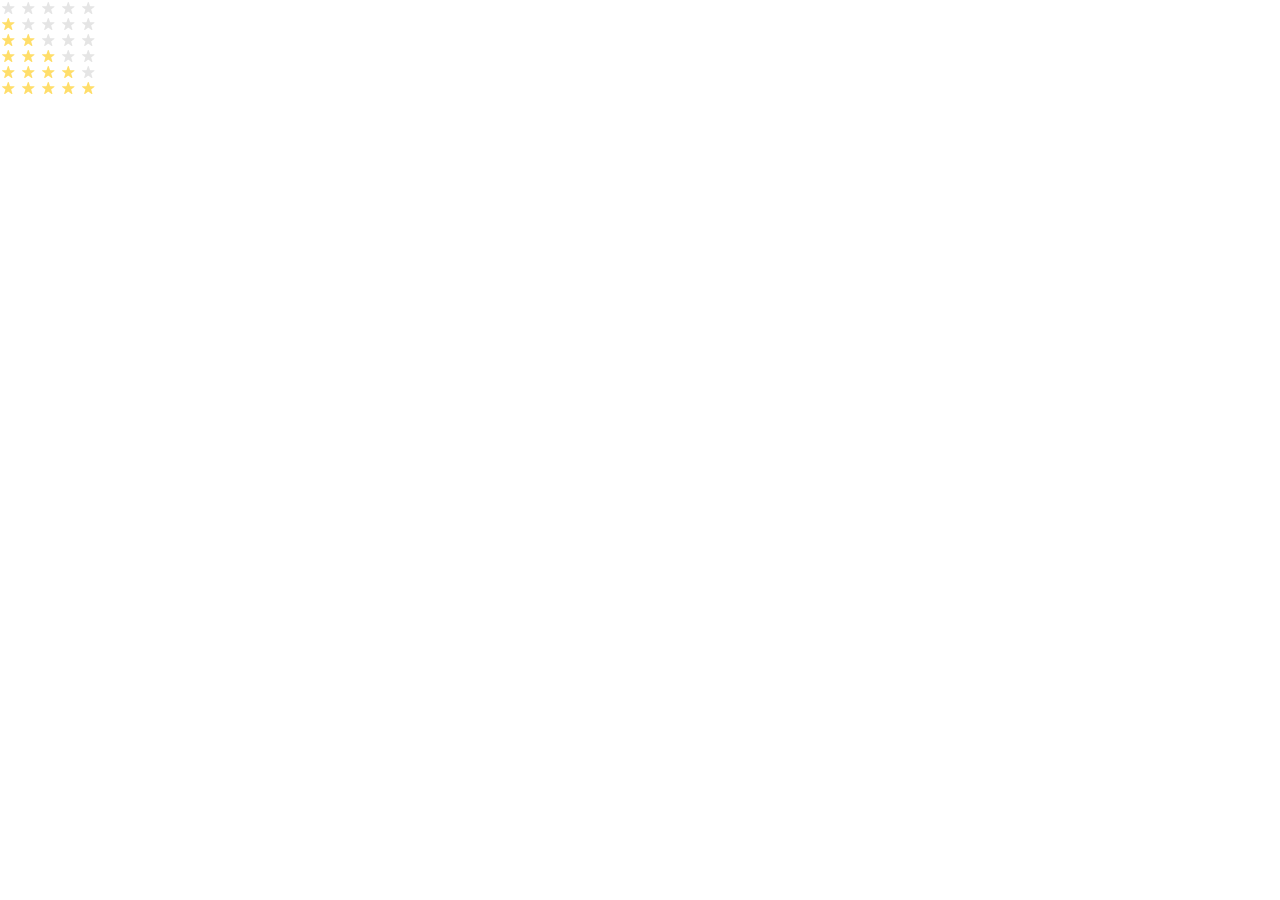
<file: index.html>
<!DOCTYPE html><html lang=en><meta charset=UTF-8><meta name=viewport content="width=device-width, user-scalable=no, initial-scale=1.0, maximum-scale=1.0, minimum-scale=1.0"><title>Stars</title><link rel=stylesheet href=layout_stars.052a6bbe.css><link rel=stylesheet href=layout_stars.0e834f22.css><body>
    <div class="stars stars--0">
      <div class=stars__star></div>
      <div class=stars__star></div>
      <div class=stars__star></div>
      <div class=stars__star></div>
      <div class=stars__star></div>
    </div>
    <div class="stars stars--1">
      <div class=stars__star></div>
      <div class=stars__star></div>
      <div class=stars__star></div>
      <div class=stars__star></div>
      <div class=stars__star></div>
    </div>
    <div class="stars stars--2">
      <div class=stars__star></div>
      <div class=stars__star></div>
      <div class=stars__star></div>
      <div class=stars__star></div>
      <div class=stars__star></div>
    </div>
    <div class="stars stars--3">
      <div class=stars__star></div>
      <div class=stars__star></div>
      <div class=stars__star></div>
      <div class=stars__star></div>
      <div class=stars__star></div>
    </div>
    <div class="stars stars--4">
      <div class=stars__star></div>
      <div class=stars__star></div>
      <div class=stars__star></div>
      <div class=stars__star></div>
      <div class=stars__star></div>
    </div>
    <div class="stars stars--5">
      <div class=stars__star></div>
      <div class=stars__star></div>
      <div class=stars__star></div>
      <div class=stars__star></div>
      <div class=stars__star></div>
    </div>
</file>
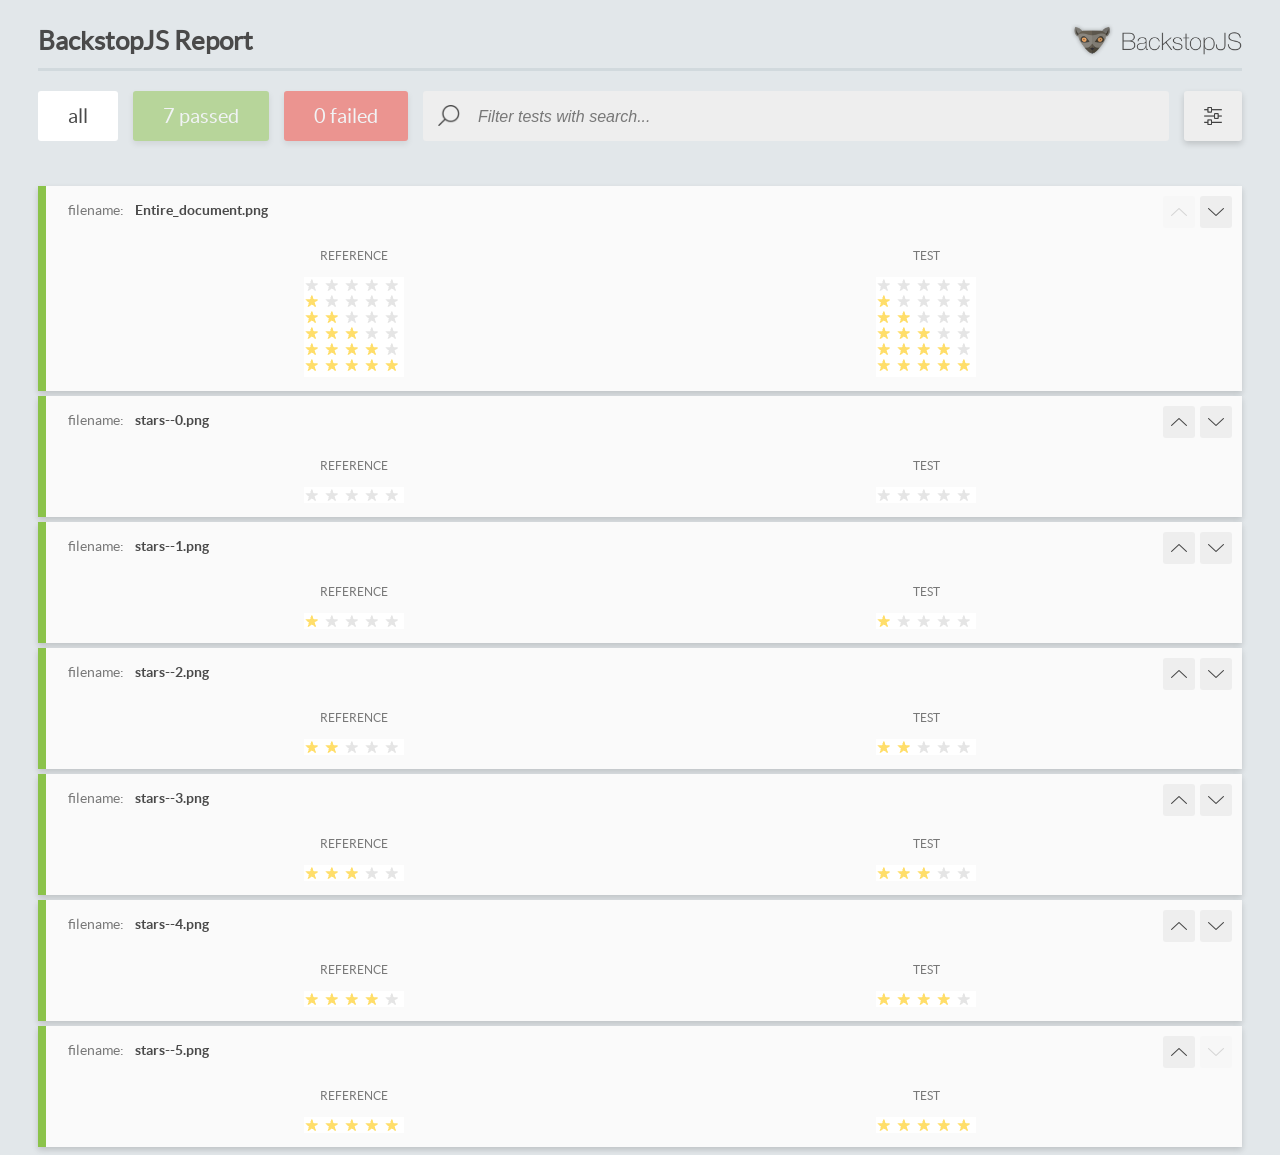
<file: report/html_report/index.html>
<!DOCTYPE html>
<html>
  <head>
    <meta charset="utf-8">
    <!-- Disable Cache -->
    <meta http-equiv="Cache-Control" content="no-cache, no-store, must-revalidate">
    <meta http-equiv="Pragma" content="no-cache">
    <meta http-equiv="Expires" content="0">

    <title>BackstopJS Report</title>

    <style>
      @font-face {
          font-family: 'latoregular';
          src: url('./assets/fonts/lato-regular-webfont.woff2') format('woff2'),
              url('./assets/fonts/lato-regular-webfont.woff') format('woff');
          font-weight: 400;
          font-style: normal;
      }
      @font-face {
          font-family: 'latobold';
          src: url('./assets/fonts/lato-bold-webfont.woff2') format('woff2'),
              url('./assets/fonts/lato-bold-webfont.woff') format('woff');
          font-weight: 700;
          font-style: normal;
      }

      .ReactModal__Body--open {
          overflow: hidden;
      }
      .ReactModal__Body--open .header {
        display: none;
      }

    </style>
  </head>
  <body style="background-color: #E2E7EA">
    <div id="root">

    </div>
    <script>
      function report (report) { // eslint-disable-line no-unused-vars
        window.tests = report;
      }
    </script>
    <script src="config.js"></script>
    <script src="index_bundle.js"></script>
  </body>
</html>
</file>
